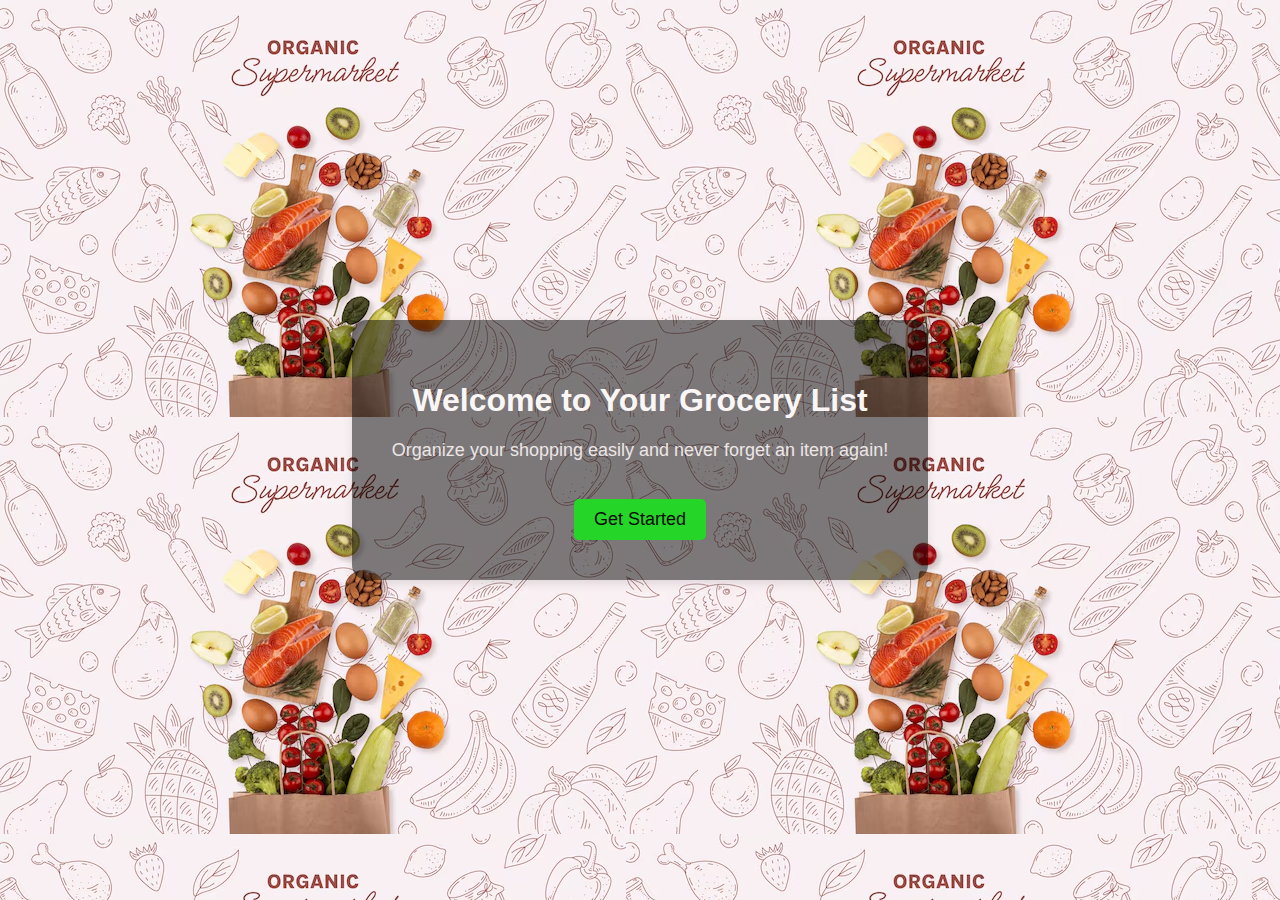
<file: index.html>
<!DOCTYPE html>
<html lang="en">
<head>
    <link rel="logo" href="logo.png">
    <meta charset="UTF-8">
    <meta name="viewport" content="width=device-width, initial-scale=1.0">
    <link rel="shortcut icon" href="lg1.png" type="image/x-icon">
    <title>Grocery List - Welcome</title>
    <link rel="stylesheet" href="style.css">
</head>
<body>
    <div class="container">
        <h1>Welcome to Your Grocery List</h1>
        <p>Organize your shopping easily and never forget an item again!</p>
        <a href="index1.html" class="btn">Get Started</a>
    </div>
</body>
</html>
</file>
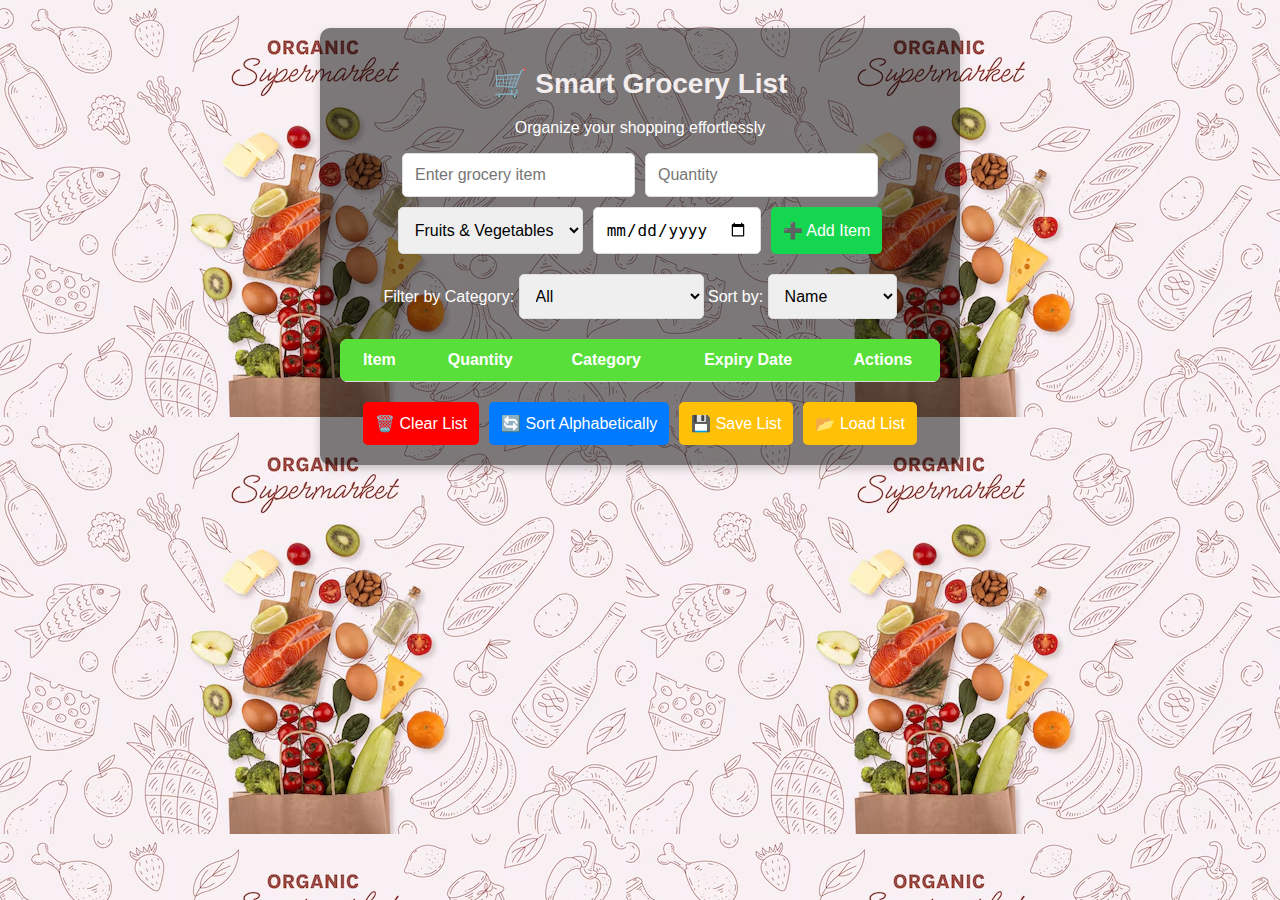
<file: index1.html>
<!DOCTYPE html>
<html lang="en">
<head>
    <meta charset="UTF-8">
    <meta name="viewport" content="width=device-width, initial-scale=1.0">
    <link rel="shortcut icon" href="lg1.png" type="image/x-icon">
    <title>Smart Grocery List</title>
    <link rel="stylesheet" href="styles.css">
</head>
<body>
    <div class="container">
        <h1>🛒 Smart Grocery List</h1>
        <p>Organize your shopping effortlessly</p>
        
        <div class="input-section">
            <input list="grocerySuggestions" id="groceryItem" placeholder="Enter grocery item">
            <datalist id="grocerySuggestions">
                <optgroup label="Fruits & Vegetables">
                    <option value="Apples"></option>
                    <option value="Bananas"></option>
                    <option value="Carrots"></option>
                    <option value="Tomatoes"></option>
                    <option value="Oranges"></option>
                    <option value="Potatoes"></option>
                    <option value="Onions"></option>
                    <option value="Spinach"></option>
                    <option value="Peppers"></option>
                    <option value="Broccoli"></option>
                </optgroup>
                <optgroup label="Dairy & Eggs">
                    <option value="Milk"></option>
                    <option value="Eggs"></option>
                    <option value="Cheese"></option>
                    <option value="Yogurt"></option>
                    <option value="Butter"></option>
                </optgroup>
                <optgroup label="Bakery">
                    <option value="Bread"></option>
                    <option value="Bagels"></option>
                    <option value="Croissants"></option>
                    <option value="Muffins"></option>
                    <option value="Pita Bread"></option>
                </optgroup>
                <optgroup label="Meat & Seafood">
                    <option value="Chicken"></option>
                    <option value="Beef"></option>
                    <option value="Pork"></option>
                    <option value="Fish"></option>
                    <option value="Shrimp"></option>
                </optgroup>
                <optgroup label="Beverages">
                    <option value="Juice"></option>
                    <option value="Soda"></option>
                    <option value="Coffee"></option>
                    <option value="Tea"></option>
                    <option value="Water"></option>
                </optgroup>
                <optgroup label="Pantry Items">
                    <option value="Rice"></option>
                    <option value="Pasta"></option>
                    <option value="Cereal"></option>
                    <option value="Flour"></option>
                    <option value="Sugar"></option>
                </optgroup>
            </datalist>
            <input type="number" id="groceryQuantity" placeholder="Quantity" min="1">
            <select id="groceryCategory">
                <option value="Fruits & Vegetables">Fruits & Vegetables</option>
                <option value="Dairy & Eggs">Dairy & Eggs</option>
                <option value="Bakery">Bakery</option>
                <option value="Meat & Seafood">Meat & Seafood</option>
                <option value="Beverages">Beverages</option>
                <option value="Pantry Items">Pantry Items</option>
                <option value="Other">Other</option>
            </select>
            <input type="date" id="expiryDate" placeholder="Expiry Date">
            <button onclick="addGrocery()">➕ Add Item</button>
        </div>
        
        <div class="filter-section">
            <label for="filterCategory">Filter by Category:</label>
            <select id="filterCategory" onchange="filterGroceryList()">
                <option value="All">All</option>
                <option value="Fruits & Vegetables">Fruits & Vegetables</option>
                <option value="Dairy & Eggs">Dairy & Eggs</option>
                <option value="Bakery">Bakery</option>
                <option value="Meat & Seafood">Meat & Seafood</option>
                <option value="Beverages">Beverages</option>
                <option value="Pantry Items">Pantry Items</option>
                <option value="Other">Other</option>
            </select>
            <label for="sortOptions">Sort by:</label>
            <select id="sortOptions" onchange="sortList()">
                <option value="name">Name</option>
                <option value="quantity">Quantity</option>
                <option value="expiry">Expiry Date</option>
            </select>
        </div>
        
        <table>
            <thead>
                <tr>
                    <th>Item</th>
                    <th>Quantity</th>
                    <th>Category</th>
                    <th>Expiry Date</th>
                    <th>Actions</th>
                </tr>
            </thead>
            <tbody id="groceryTable"></tbody>
        </table>
        
        <div class="buttons">
            <button class="clear-btn" onclick="clearList()">🗑️ Clear List</button>
            <button class="sort-btn" onclick="sortList()">🔄 Sort Alphabetically</button>
            <button class="save-btn" onclick="saveList()">💾 Save List</button>
            <button class="load-btn" onclick="loadList()">📂 Load List</button>
        </div>
    </div>
    <script src="script.js"></script>
</body>
</html>
</file>
<file: style.css>
body {
    font-family: Arial, sans-serif;
    background-image: url('bg.avif');
    display: flex;
    justify-content: center;
    align-items: center;
    height: 100vh;
    margin: 0;
    text-align: center;
}
.container {
    background: rgba(0, 0, 0, 0.5);
    padding: 40px;
    border-radius: 15px;
    box-shadow: 0 4px 10px rgba(0, 0, 0, 0.1);
}
h1 {
    color: #faf6f6;
}
p {
    color: #ece6e6;
    font-size: 18px;
}
.btn {
    display: inline-block;
    margin-top: 20px;
    padding: 10px 20px;
    font-size: 18px;
    color: rgb(10, 11, 10);
    background: #25d528;
    text-decoration: none;
    border-radius: 5px;
    transition: 0.3s;
}
.btn:hover {
    background: #50f0e0;
}
</file>
<file: styles.css>
body {
    font-family: Arial, sans-serif;
    background-image: url('bg.avif');
    text-align: center;
    padding: 20px;
    color: white;
}

.container {
    max-width: 600px;
    background:rgba(0, 0, 0, 0.5);
    padding: 20px;
    border-radius: 10px;
    box-shadow: 0 4px 8px rgba(0, 0, 0, 0.2);
    margin: auto;
    color: black;
}

h1 {
    color: #f3eded;
    font-size: 28px;
}
p{
    color:white;
}
label{
    color: white;
}

.input-section {
    display: flex;
    flex-wrap: wrap;
    gap: 10px;
    margin-bottom: 20px;
    justify-content: center;
}

input, select, button {
    padding: 12px;
    border-radius: 5px;
    border: 1px solid #ddd;
    font-size: 16px;
}

button {
    cursor: pointer;
    background: #15d64f;
    color: white;
    border: none;
    transition: 0.3s;
}

button:hover {
    background: #218838;
    transform: scale(1.05);
}

table {
    width: 100%;
    border-collapse: collapse;
    margin-top: 20px;
    background: #fff;
    border-radius: 8px;
    overflow: hidden;
}

th, td {
    padding: 12px;
    border-bottom: 1px solid #ddd;
    text-align: center;
    font-size: 16px;
}

th {
    background: #58df39;
    color: white;
}

.buttons {
    margin-top: 20px;
    display: flex;
    flex-wrap: wrap;
    gap: 10px;
    justify-content: center;
}

.clear-btn {
    background: red;
}

.sort-btn {
    background: #007bff;
}

.save-btn, .load-btn {
    background: #ffc107;
}

button:active {
    transform: scale(0.95);
}

@media (max-width: 600px) {
    .input-section {
        flex-direction: column;
    }
}
</file>
